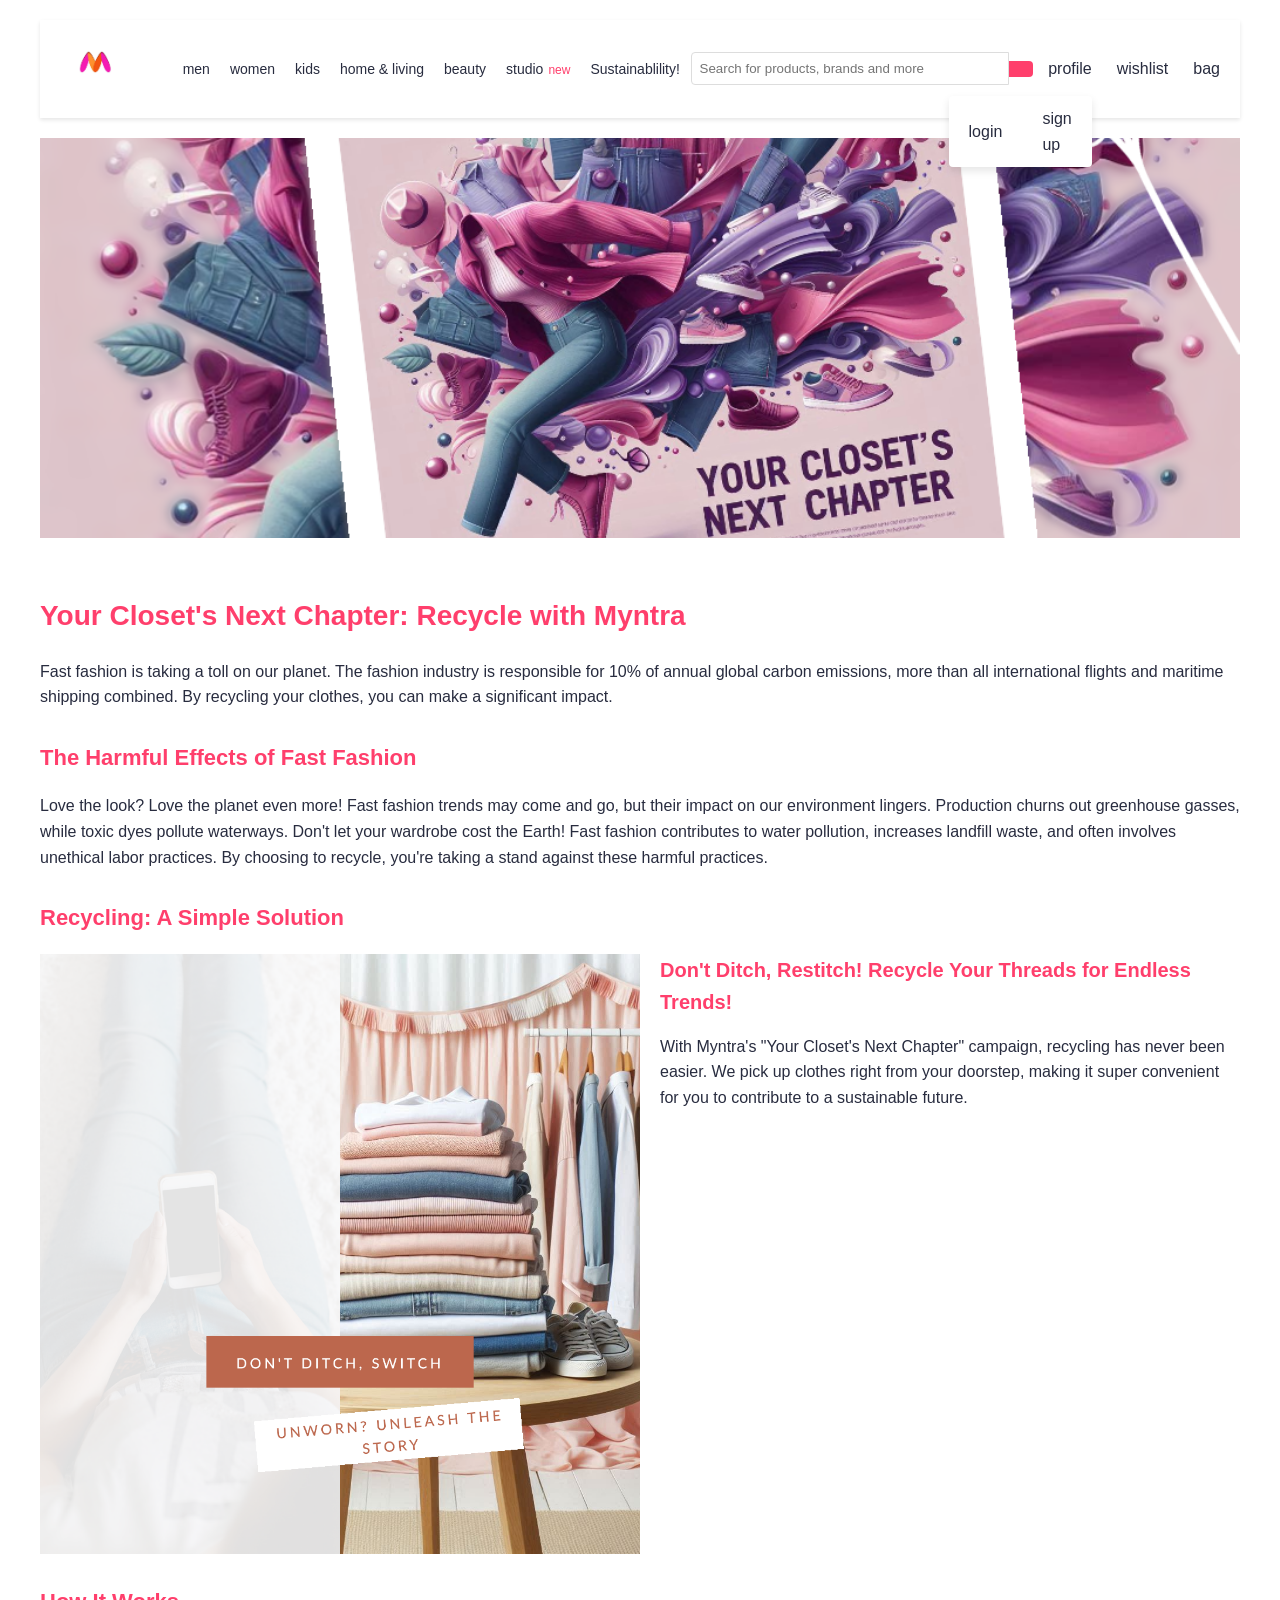
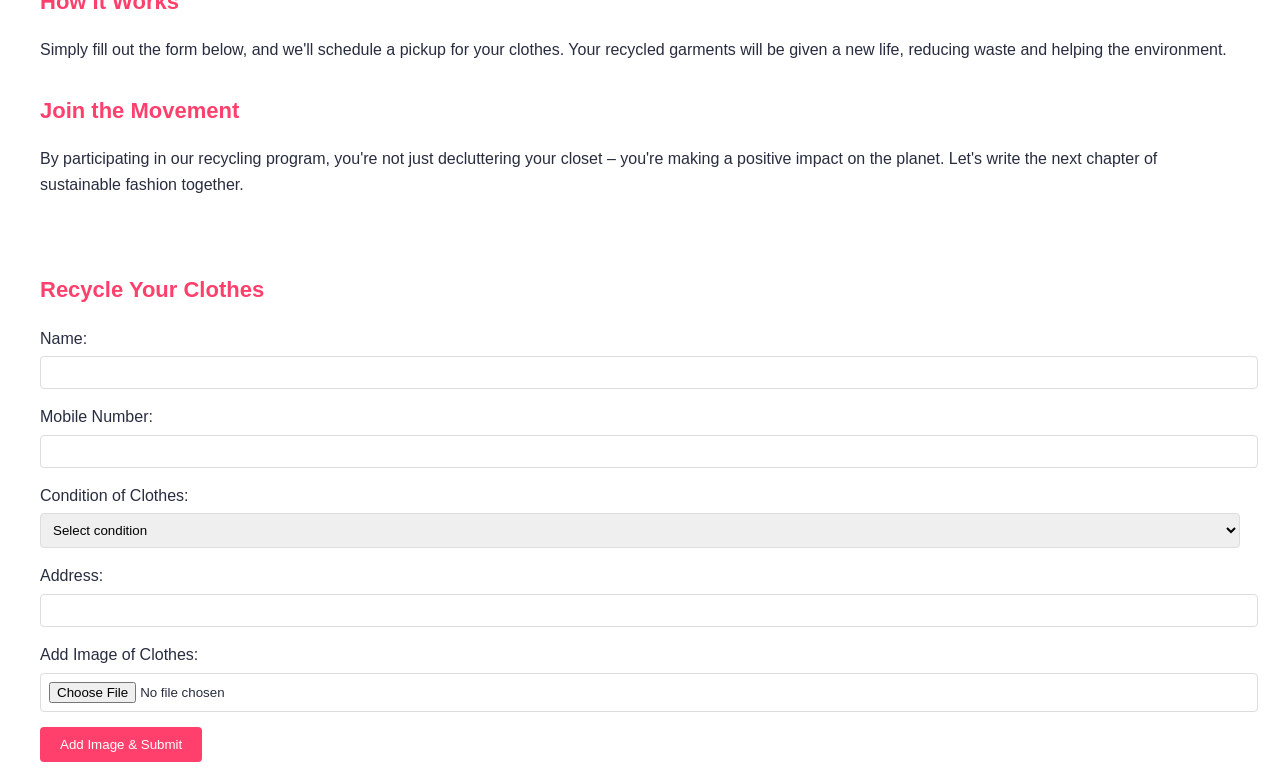
<file: myntra/Homepages/sustainability.html>
<!DOCTYPE html>
<html lang="en">
<head>
    <meta charset="UTF-8">
    <meta name="viewport" content="width=device-width, initial-scale=1.0">
    <title>Myntra - Your Closet's Next Chapter</title>
    <style>
        body {
            font-family: 'Arial', sans-serif;
            line-height: 1.6;
            color: #282c3f;
            max-width: 1200px;
            margin: 0 auto;
            padding: 20px;
        }
        header {
            display: flex;
            align-items: center;
            justify-content: space-between;
            padding: 20px;
            background-color: #fff;
            box-shadow: 0 2px 4px rgba(0, 0, 0, 0.1);
            position: sticky;
            top: 0;
            z-index: 1000;
        }
        #logo img {
            height: 40px;
            cursor: pointer;
        }
        #nav_bar {
            display: flex;
            list-style: none;
            gap: 20px;
        }
        #nav_bar li {
            position: relative;
        }
        #nav_bar a {
            text-decoration: none;
            color: #282c3f;
            font-weight: 500;
            font-size: 14px;
        }
        #nav_bar li:hover a {
            color: #ff3f6c;
        }
        #nav_bar li#studio span {
            color: #ff3f6c;
            font-size: 12px;
            margin-left: 5px;
        }
        #search {
            display: flex;
            align-items: center;
        }
        #search_bar {
            border: 1px solid #ddd;
            padding: 8px;
            border-radius: 4px 0 0 4px;
            width: 300px;
        }
        #search_icon {
            background-color: #ff3f6c;
            color: white;
            padding: 8px 12px;
            border-radius: 0 4px 4px 0;
            cursor: pointer;
        }
        #right_icon {
            display: flex;
            align-items: center;
            gap: 20px;
        }
        #right_icon div {
            display: flex;
            align-items: center;
            cursor: pointer;
        }
        #right_icon i {
            margin-right: 5px;
        }
        #reggDropdown {
            position: relative;
        }
        #drop {
            display: none;
            position: absolute;
            top: 40px;
            right: 0;
            background: #fff;
            box-shadow: 0 4px 8px rgba(0, 0, 0, 0.1);
            border-radius: 4px;
            overflow: hidden;
            z-index: 1000;
        }
        #reggDropdown:hover #drop {
            display: block;
        }
        .dropList {
            display: block;
            padding: 10px 20px;
            text-decoration: none;
            color: #282c3f;
        }
        .dropList:hover {
            background-color: #f5f5f5;
        }
        .container {
            display: flex;
            flex-direction: column;
            gap: 30px;
            padding-top: 20px;
        }
        .image-section, .content-section, .form-section {
            width: 100%;
        }
        .image-section img {
            width: 100%;
            height: auto;
            max-height: 400px;
            object-fit: cover;
        }
        h1, h2 {
            color: #ff3f6c;
        }
        h1 {
            font-size: 28px;
            margin-bottom: 20px;
        }
        h2 {
            font-size: 22px;
            margin-top: 30px;
        }
        p {
            margin-bottom: 15px;
        }
        .highlight {
            font-weight: bold;
            color: #ff3f6c;
        }
        .form-group {
            margin-bottom: 15px;
        }
        label {
            display: block;
            margin-bottom: 5px;
        }
        input, select {
            width: 100%;
            padding: 8px;
            border: 1px solid #ddd;
            border-radius: 4px;
        }
        button {
            background-color: #ff3f6c;
            color: white;
            border: none;
            padding: 10px 20px;
            border-radius: 4px;
            cursor: pointer;
        }
        button:hover {
            background-color: #e6375f;
        }
        .side-by-side {
            display: flex;
            flex-direction: row;
            gap: 20px;
        }
        .side-by-side img {
            width: 50%;
            height: auto;
            object-fit: cover;
        }
        .side-by-side .text {
            width: 50%;
        }
        .dont-ditch {
            font-size: 20px;
            font-weight: bold;
            color: #ff3f6c;
            margin-bottom: 10px;
        }
    </style>
</head>
<body>
    <header>
        <div id="logo">
            <img src="../Common Files/image/myntra-removebg-preview.png" alt="brandLogo" id="landingPage">
        </div>
        <ul id="nav_bar">
            <li><a href="../Homepages/menHomePage.html">men</a></li>
            <li><a href="../Homepages/womenHomePage.html">women</a></li>
            <li><a href="#">kids</a></li>
            <li><a href="../Homepages/homeLiving.html">home & living</a></li>
            <li><a href="#">beauty</a></li>
            <li id="studio"><a href="#">studio</a><span>new</span></li>
            <li><a href="../Homepages/sustainability.html">Sustainablility!</a></li> <!-- New Section Link -->
        </ul>  
        <div id="search">
            <input type="text" id="search_bar" placeholder="Search for products, brands and more">
            <i class="fa-solid fa-magnifying-glass" id="search_icon"></i>
        </div>
        <div id="right_icon">
            <div id="reggDropdown">
                <!-- DROPDOWN MENU TO BE CREATED FOR LOGIN AND SIGNUP -->
                <div id="drop">
                    <a href="../Profile/profile.html" class="dropList">login</a>
                    <a href="../Profile/signup.html" class="dropList">sign up</a>
                </div>
                <i class="fa-regular fa-user"></i>
                <span>profile</span>
            </div>
            <div>
                <i class="fa-regular fa-heart"></i>
                <span>wishlist</span>
            </div>
            <div>
                <i class="fa-solid fa-bag-shopping"></i>
                <span>bag</span>
            </div>
        </div>
    </header>

    <div class="container">
        <div class="image-section">
            <img src="../Common Files/image/My first design.png" alt="Sustainable Fashion">
        </div>
        <div class="content-section">
            <h1>Your Closet's Next Chapter: Recycle with Myntra</h1>
            <p>Fast fashion is taking a toll on our planet. The fashion industry is responsible for 10% of annual global carbon emissions, more than all international flights and maritime shipping combined. By recycling your clothes, you can make a significant impact.</p>
            
            <h2>The Harmful Effects of Fast Fashion</h2>
            <p>Love the look? Love the planet even more! Fast fashion trends may come and go, but their impact on our environment lingers. Production churns out greenhouse gasses, while toxic dyes pollute waterways. Don't let your wardrobe cost the Earth! Fast fashion contributes to water pollution, increases landfill waste, and often involves unethical labor practices. By choosing to recycle, you're taking a stand against these harmful practices.</p>
            
            <h2>Recycling: A Simple Solution</h2>
            <div class="side-by-side">
                <img src="../Common Files/image/My first design 1.png" alt="Recycling Image">
                <div class="text">
                    <div class="dont-ditch">Don't Ditch, Restitch! Recycle Your Threads for Endless Trends!</div>
                    <p>With Myntra's "Your Closet's Next Chapter" campaign, recycling has never been easier. We pick up clothes right from your doorstep, making it super convenient for you to contribute to a sustainable future.</p>
                </div>
            </div>
            
            <h2>How It Works</h2>
            <p>Simply fill out the form below, and we'll schedule a pickup for your clothes. Your recycled garments will be given a new life, reducing waste and helping the environment.</p>
            
            <h2>Join the Movement</h2>
            <p>By participating in our recycling program, you're not just decluttering your closet – you're making a positive impact on the planet. Let's write the next chapter of sustainable fashion together.</p>
        </div>
        <div class="form-section" id="recycle-section">
            <h2>Recycle Your Clothes</h2>
            <form id="recycleForm">
                <div class="form-group">
                    <label for="name">Name:</label>
                    <input type="text" id="name" name="name" required>
                </div>
                <div class="form-group">
                    <label for="mobile">Mobile Number:</label>
                    <input type="tel" id="mobile" name="mobile" required>
                </div>
                <div class="form-group">
                    <label for="condition">Condition of Clothes:</label>
                    <select id="condition" name="condition" required>
                        <option value="">Select condition</option>
                        <option value="fair">Fair</option>
                        <option value="good">Good</option>
                        <option value="superb">Superb</option>
                    </select>
                </div>
                <div class="form-group">
                    <label for="address">Address:</label>
                    <input type="text" id="address" name="address" required>
                </div>
                <div class="form-group">
                    <label for="image">Add Image of Clothes:</label>
                    <input type="file" id="image" name="image" accept="image/*">
                </div>
                <button type="submit">Add Image & Submit</button>
            </form>
        </div>
    </div>

    <script>
        document.getElementById('recycleForm').addEventListener('submit', function(e) {
            e.preventDefault();
            alert('Thank you for contributing to sustainable fashion! We will contact you soon to arrange the pickup.');
        });
    </script>
</body>
</html>
</file>
